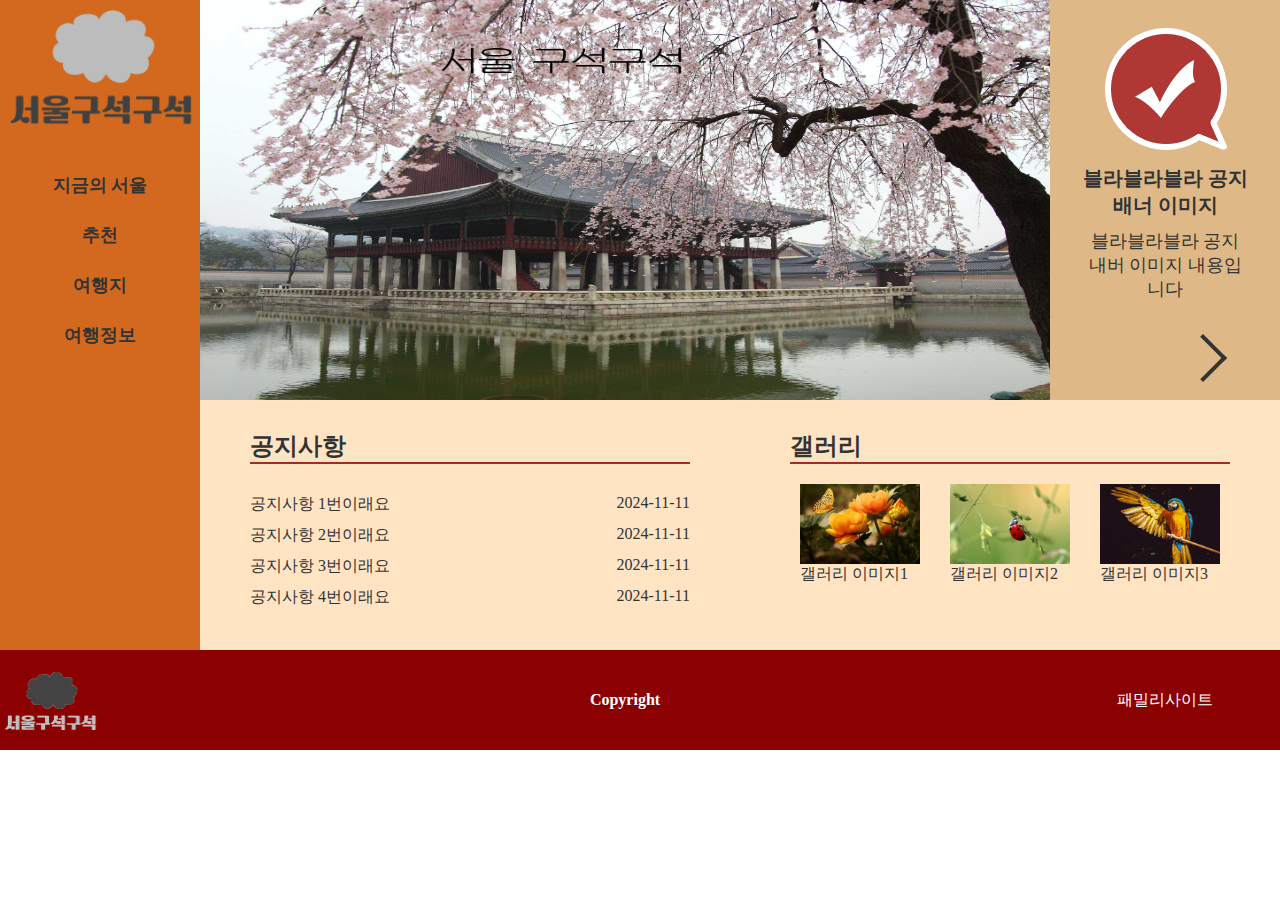
<file: d-2/index.html>
<!DOCTYPE html>
<html lang="ko">
<head>
    <meta charset="UTF-8">
    <meta name="viewport" content="width=device-width, initial-scale=1.0">
    <title>서울구석구석</title>
    <link rel="stylesheet" href="./css/main.css">
</head>
<body>
    <main id="wrap">

        <div class="topBox">
            <section id="wrap-left">
                <h1><a href="#"><img src="./images/logo.png" alt="메인 로고입니다"></a></h1>
                <ul class="depth01">
                    <li><a href="#">지금의 서울</a>
                        <ul class="depth02">
                            <li><a href="#">이벤트</a></li>
                            <li><a href="#">축제&행사</a></li>
                            <li><a href="#">전시</a></li>
                        </ul>
                    </li>
                    <li><a href="#">추천</a>
                        <ul class="depth02">
                            <li><a href="#">에디터 추천</a></li>
                            <li><a href="#">테마코스</a></li>
                            <li><a href="#">도보해설관광</a></li>
                            <li><a href="#">한류관광</a></li>
                        </ul></li>
                    <li><a href="#">여행지</a>
                        <ul class="depth02">
                            <li><a href="#">명소</a></li>
                            <li><a href="#">엔터테인먼트</a></li>
                            <li><a href="#">음식</a></li>
                            <li><a href="#">게스트하우스</a></li>
                        </ul></li>
                    <li><a href="#">여행정보</a>
                        <ul class="depth02">
                            <li><a href="#">가이드북&지도</a></li>
                            <li><a href="#">시티투어버스</a></li>
                            <li><a href="#">날씨</a></li>
                        </ul></li>
                </ul>
            </section>
    
            <section id="wrap-right">
                <div class="wrap-top">
                    <div class="slideBox">
                        <ul class="slideList">
                            <li><a href="#"><img src="./images/slide1.jpg" alt="슬라이드 이미지 1번입니다"></a></li>
                            <li><a href="#"><img src="./images/slide2.jpg" alt="슬라이드 이미지 2번입니다"></a></li>
                            <li><a href="#"><img src="./images/slide3.jpg" alt="슬라이드 이미지 3번입니다"></a></li>
                        </ul>
                    </div>
                    <div class="top-right">
                        <p><a href="#"><img src="./images/icon.png" alt="안내 이미지 입니다"></a></p>
                        <p class="t01"><a href="#">블라블라블라 공지 배너 이미지</a></p>
                        <p class="t02"><a href="#">블라블라블라 공지 내버 이미지 내용입니다</a></p>
                        <p class="t03"><a href="#" class="arrow"></a></p>
                    </div>
                </div>
                <div class="wrap-bottom">
                    <div class="notice">
                        <h2><a href="#">공지사항</a></h2>
                        <div class="noticeBox">
                            <dl>
                                <dt class="openBtn"><a href="#">공지사항 1번이래요</a></dt>
                                <dd><a href="#">2024-11-11</a></dd>
                            </dl>
                            <dl>
                                <dt><a href="#">공지사항 2번이래요</a></dt>
                                <dd><a href="#">2024-11-11</a></dd>
                            </dl>
                            <dl>
                                <dt><a href="#">공지사항 3번이래요</a></dt>
                                <dd><a href="#">2024-11-11</a></dd>
                            </dl>
                            <dl>
                                <dt><a href="#">공지사항 4번이래요</a></dt>
                                <dd><a href="#">2024-11-11</a></dd>
                            </dl>
                        </div>
                    </div>
                    <div class="galleryBox">
                        <h2><a href="#">갤러리</a></h2>
                        <ul class="gallery">
                            <li><a href="#"><img src="./images/gallery1.jpg" alt="갤러리 이미지 1번입니다"></a>
                                <p><a href="#">갤러리 이미지1</a></p></li>
                            <li><a href="#"><img src="./images/gallery2.jpg" alt="갤러리 이미지 2번입니다"></a>
                                <p><a href="#">갤러리 이미지2</a></p></li>
                            <li><a href="#"><img src="./images/gallery3.jpg" alt="갤러리 이미지 3번입니다"></a>
                                <p><a href="#">갤러리 이미지3</a></p></li>
                        </ul>
                    </div>
                </div>
            </section>
        </div>

        <footer id="footer">
            <div class="footerLogo">
                <a href="#"><img src="./images/logo2.png" alt="하단 로고 입니다"></a>
            </div>
            <div class="text">
                <p><a href="#">Copyright</a></p>
            </div>
            <div id="family">
                <input type="checkbox" id="checkBox">
                <label for="checkBox">패밀리사이트</label>
                <ul>
                    <li><a href="#">패밀리사이트1</a></li>
                    <li><a href="#">패밀리사이트2</a></li>
                    <li><a href="#">패밀리사이트3</a></li>
                    <li><a href="#">패밀리사이트4</a></li>
                    <li><a href="#">패밀리사이트5</a></li>
                </ul>
            </div>
        </footer>

    </main>

    <div id="modal">
        <div class="popup">
            <h3>모달 레이어 공지사항</h3>
            <p>모달 레이어 공지사항 내용</p>
            <button class="closeBtn">닫기</button>
        </div>
    </div>
    
    <script src="./script/jquery-3.7.0.min.js"></script>
    <script src="./script/main.js"></script>
</body>
</html>
</file>
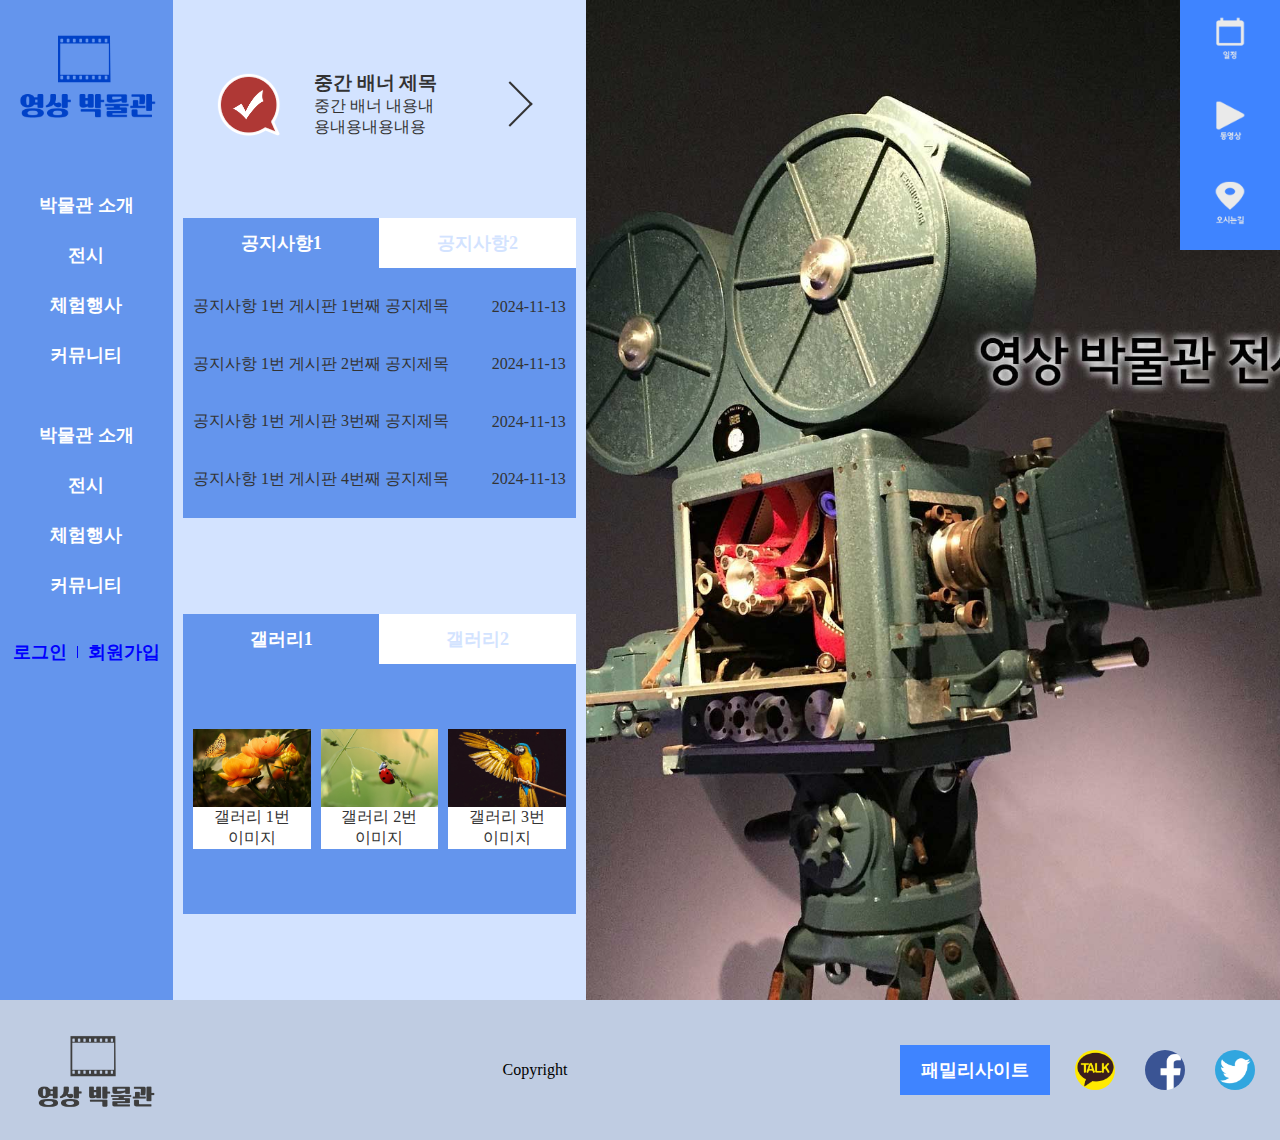
<file: e-3/index.html>
<!DOCTYPE html>
<html lang="ko">
<head>
    <meta charset="UTF-8">
    <meta name="viewport" content="width=device-width, initial-scale=1.0">
    <title>영상 박물관</title>
    <link rel="stylesheet" href="./css/main.css">
</head>
<body>

    <div id="wrap">

        <!-- 헤더 -->
        <aside id="header">
            <h1><a href="#"><img src="./images/logo.png" alt="영상 박물관 메인로고입니다"></a></h1>
    
            <!-- 네비1 -->
            <nav class="nav1">
                <ul class="depth1">
                    <li>
                        <a href="#">박물관 소개</a>
                        <ul class="depth2">
                            <li><a href="#">인사말</a></li>
                            <li><a href="#">박물관연혁</a></li>
                            <li><a href="#">박물관 조직도</a></li>
                            <li><a href="#">오시는 길</a></li>
                        </ul>
                    </li>
                    <li>
                        <a href="#">전시</a>
                        <ul class="depth2">
                            <li><a href="#">전시 리스트</a></li>
                            <li><a href="#">전시일정</a></li>
                            <li><a href="#">특별전</a></li>
                            <li><a href="#">지역작가</a></li>
                        </ul>
                    </li>
                    <li>
                        <a href="#">체험행사</a>
                        <ul class="depth2">
                            <li><a href="#">문화행사</a></li>
                            <li><a href="#">진로체험</a></li>
                            <li><a href="#">명사특강</a></li>
                        </ul>
                    </li>
                    <li>
                        <a href="#">커뮤니티</a>
                        <ul class="depth2">
                            <li><a href="#">사용자메뉴얼</a></li>
                            <li><a href="#">박물관 약도</a></li>
                            <li><a href="#">게시판</a></li>
                        </ul>
                    </li>
                </ul>
            </nav>
    
            <!-- 네비2 -->
            <nav class="nav2">
                <ul class="depth1">
                    <li>
                        <a href="#">박물관 소개</a>
                        <ul class="depth3">
                            <li><a href="#">인사말</a></li>
                            <li><a href="#">박물관연혁</a></li>
                            <li><a href="#">박물관 조직도</a></li>
                            <li><a href="#">오시는 길</a></li>
                        </ul>
                    </li>
                    <li>
                        <a href="#">전시</a>
                        <ul class="depth3">
                            <li><a href="#">전시 리스트</a></li>
                            <li><a href="#">전시일정</a></li>
                            <li><a href="#">특별전</a></li>
                            <li><a href="#">지역작가</a></li>
                        </ul>
                    </li>
                    <li>
                        <a href="#">체험행사</a>
                        <ul class="depth3">
                            <li><a href="#">문화행사</a></li>
                            <li><a href="#">진로체험</a></li>
                            <li><a href="#">명사특강</a></li>
                        </ul>
                    </li>
                    <li>
                        <a href="#">커뮤니티</a>
                        <ul class="depth3">
                            <li><a href="#">사용자메뉴얼</a></li>
                            <li><a href="#">박물관 약도</a></li>
                            <li><a href="#">게시판</a></li>
                        </ul>
                    </li>
                </ul>
            </nav>
    
            <ul class="util">
                <li><a href="#">로그인</a></li>
                <li><span></span></li>
                <li><a href="#">회원가입</a></li>
            </ul>
    
        </aside>
    
        <!-- 메인 -->
        <main id="main">
    
            <!-- 컨텐츠 -->
            <section class="content">
                <!-- 중간 배너 -->
                <article class="middle-banner">
                    <div class="middle-banner-img"><a href="#"><img src="./images/icon.png" alt="중간 배너 이미지입니다"></a></div>
                    <div class="text">
                        <h3><a href="#">중간 배너 제목</a></h3>
                        <p class="t1"><a href="#">중간 배너 내용내용내용내용내용</a></p>
                    </div>
                    <div class="arrow"><a href="#"></a></div>
                </article>
                <!-- 공지사항 -->
                <article class="notice">
                    <ul>
                        <li>
                            <input type="radio" name="notice" id="notice1" checked>
                            <label for="notice1">공지사항1</label>
                            <div class="tab-box">
                                <dl class="open-btn1">
                                    <dt><a href="#">공지사항 1번 게시판 1번째 공지제목</a></dt>
                                    <dd><a href="#">2024-11-13</a></dd>
                                </dl>
                                <dl class="open-btn2">
                                    <dt><a href="#">공지사항 1번 게시판 2번째 공지제목</a></dt>
                                    <dd><a href="#">2024-11-13</a></dd>
                                </dl>
                                <dl>
                                    <dt><a href="#">공지사항 1번 게시판 3번째 공지제목</a></dt>
                                    <dd><a href="#">2024-11-13</a></dd>
                                </dl>
                                <dl>
                                    <dt><a href="#">공지사항 1번 게시판 4번째 공지제목</a></dt>
                                    <dd><a href="#">2024-11-13</a></dd>
                                </dl>
                            </div>
                        </li>
                        <li>
                            <input type="radio" name="notice" id="notice2">
                            <label for="notice2">공지사항2</label>
                            <div class="tab-box">
                                <dl>
                                    <dt><a href="#">공지사항 2번 게시판 1번째 공지제목</a></dt>
                                    <dd><a href="#">2024-11-13</a></dd>
                                </dl>
                                <dl>
                                    <dt><a href="#">공지사항 2번 게시판 2번째 공지제목</a></dt>
                                    <dd><a href="#">2024-11-13</a></dd>
                                </dl>
                                <dl>
                                    <dt><a href="#">공지사항 2번 게시판 3번째 공지제목</a></dt>
                                    <dd><a href="#">2024-11-13</a></dd>
                                </dl>
                                <dl>
                                    <dt><a href="#">공지사항 2번 게시판 4번째 공지제목</a></dt>
                                    <dd><a href="#">2024-11-13</a></dd>
                                </dl>
                            </div>
                        </li>
                    </ul>
                </article>
                <!-- 갤러리 -->
                <article class="gallery">
                    <ul>
                        <li>
                            <input type="radio" name="gallery" id="gallery1" checked>
                            <label for="gallery1">갤러리1</label>
                            <div class="tab-box">
                                <ul>
                                    <li><a href="#"><img src="./images/gallery1.jpg" alt="갤러리 1번 이미지입니다"></a><a href="#">갤러리 1번 <br> 이미지</a></li>
                                    <li><a href="#"><img src="./images/gallery2.jpg" alt="갤러리 2번 이미지입니다"></a><a href="#">갤러리 2번 <br> 이미지</a></li>
                                    <li><a href="#"><img src="./images/gallery3.jpg" alt="갤러리 3번 이미지입니다"></a><a href="#">갤러리 3번 <br> 이미지</a></li>
                                </ul>
                            </div>
                        </li>
                        <li>
                            <input type="radio" name="gallery" id="gallery2">
                            <label for="gallery2">갤러리2</label>
                            <div class="tab-box">
                                <ul>
                                    <li><a href="#"><img src="./images/gallery3.jpg" alt="갤러리 4번 이미지입니다"></a><a href="#">갤러리 4번 <br> 이미지</a></li>
                                    <li><a href="#"><img src="./images/gallery1.jpg" alt="갤러리 5번 이미지입니다"></a><a href="#">갤러리 5번 <br> 이미지</a></li>
                                    <li><a href="#"><img src="./images/gallery2.jpg" alt="갤러리 6번 이미지입니다"></a><a href="#">갤러리 6번 <br> 이미지</a></li>
                                </ul>
                            </div>
                        </li>
                    </ul>
                </article>
            </section>
    
            <!-- 슬라이드 -->
            <section class="main-banner">
                <div class="banner-box">
                    <ul class="slide">
                        <li class="bg1"><a href="#"></a></li>
                        <li class="bg2"><a href="#"></a></li>
                        <li class="bg3"><a href="#"></a></li>
                    </ul>
                    <ul class="link">
                        <li><a href="#"><img src="./images/baro1.png" alt="일정입니다"></a></li>
                        <li><a href="#"><img src="./images/baro2.png" alt="동영상입니다"></a></li>
                        <li><a href="#"><img src="./images/baro3.png" alt="오시는길입니다"></a></li>
                    </ul>
                </div>
            </section>
    
        </main>

    </div>

    <!-- 푸터 -->
    <footer id="footer">
        <h2><a href="#"><img src="./images/logo.png" alt="영상 박물관 하단로고입니다"></a></h2>
        <p class="text">Copyright</p>

        <div class="footer-content">
            <!-- 패밀리사이트 -->
            <div class="family">
                <input type="checkbox" name="family" id="family">
                <label for="family">패밀리사이트</label>
                <ul class="family-list">
                    <li><a href="#">패밀리사이트1</a></li>
                    <li><a href="#">패밀리사이트2</a></li>
                    <li><a href="#">패밀리사이트3</a></li>
                </ul>
            </div>
            <!-- sns -->
            <ul class="sns">
                <li><a href="#"><img src="./images/sns1.png" alt="카카오톡입니다"></a></li>
                <li><a href="#"><img src="./images/sns2.png" alt="페이스북입니다"></a></li>
                <li><a href="#"><img src="./images/sns3.png" alt="트위터입니다"></a></li>
            </ul>
        </div>
    </footer>

    <!-- 레이어 팝업 -->
    <div id="layer">
        <h3>영상의 세계 레이어 팝업</h3>
        <p>영상 박물관, 현대 아트와 기술이 만나는 곳. <br>
            환상적인 시각 체험으로 미래의 예술과 기술을 엿보세요.<br>
            새로운 창조의 시작!</p>
        <button class="close-btn1">닫기</button>
    </div>

    <!-- 모달 팝업 -->
    <div id="modal">
        <div class="popup">
            <h3>영상의 세계 모달 팝업</h3>
            <p>영상 박물관, 현대 아트와 기술이 만나는 곳. <br>
                환상적인 시각 체험으로 미래의 예술과 기술을 엿보세요.<br>
                새로운 창조의 시작!</p>
            <button class="close-btn2">닫기</button>
        </div>
    </div>

    <script src="./script/jquery-3.7.0.min.js"></script>
    <script src="./script/main.js"></script>
</body>
</html>
</file>
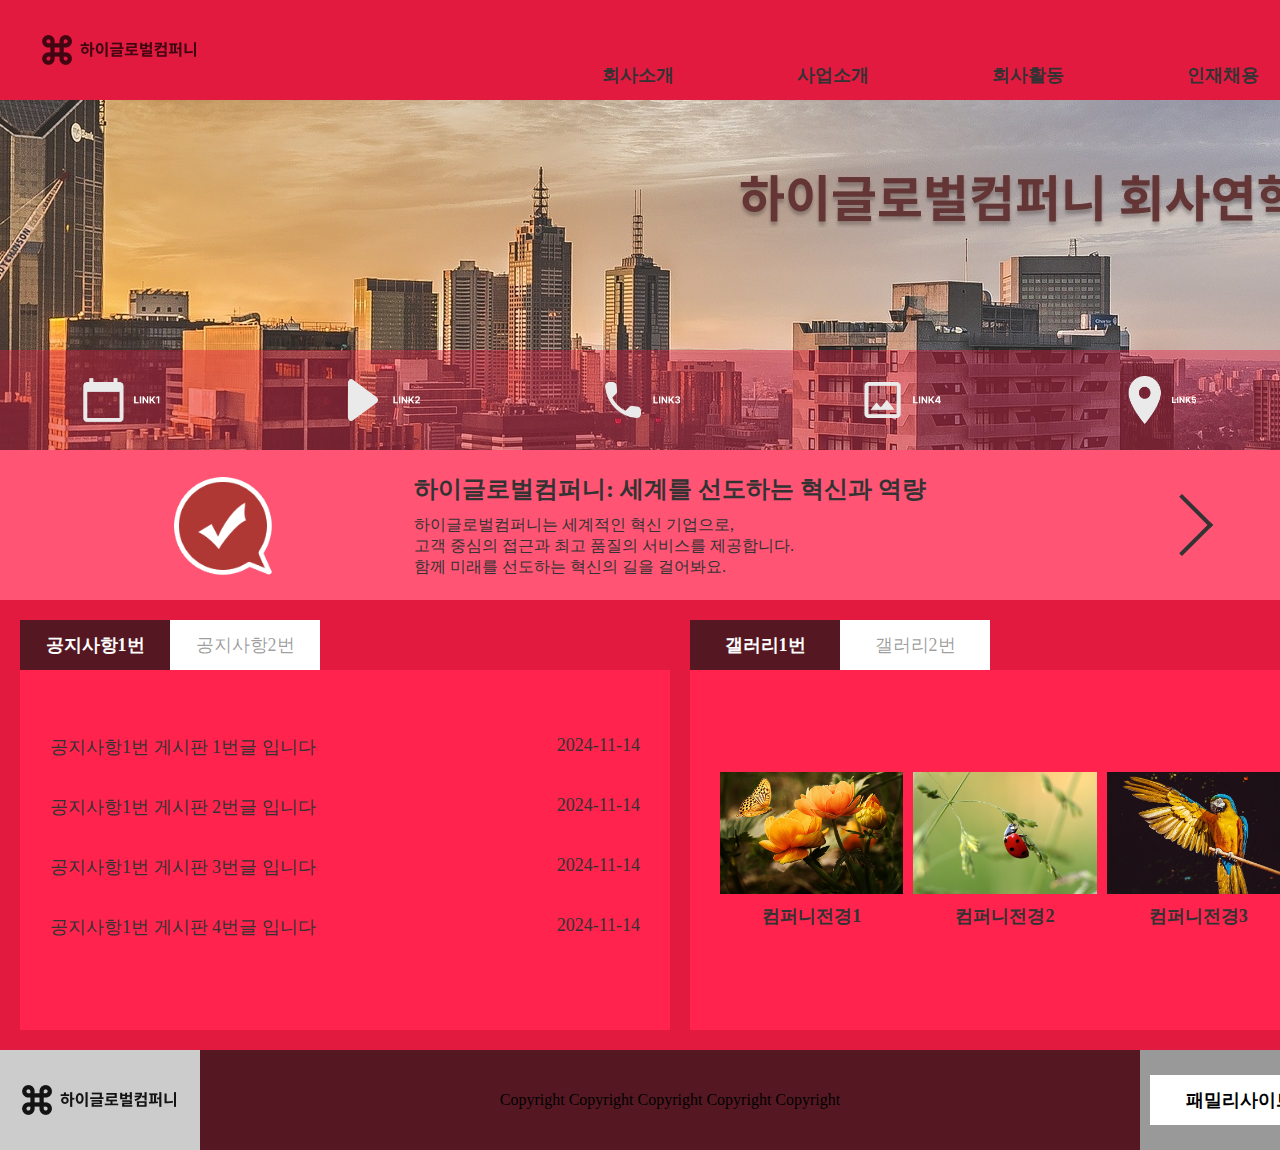
<file: f-4/index.html>
<!DOCTYPE html>
<html lang="ko">
<head>
    <meta charset="UTF-8">
    <meta name="viewport" content="width=device-width, initial-scale=1.0">
    <title>하이글로벌컴퍼니</title>
    <link rel="stylesheet" href="./css/main.css">
</head>
<body>

    <div id="header-box">
        <header id="header">
            <h1><a href="#"><img src="./images/logo.png" alt="하이글로벌컴퍼니 메인로고입니다"></a></h1>
            <nav>
                <ul class="depth1">
                    <li>
                        <a href="#">회사소개</a>
                        <ul class="depth2">
                            <li><a href="#">CEO 인사말</a></li>
                            <li><a href="#">기업문화</a></li>
                            <li><a href="#">경영방침</a></li>
                            <li><a href="#">회사연혁</a></li>
                        </ul>
                    </li>
                    <li>
                        <a href="#">사업소개</a>
                        <ul class="depth2">
                            <li><a href="#">반도체 설비운영</a></li>
                            <li><a href="#">건축 공사</a></li>
                            <li><a href="#">UHP 배관 공사</a></li>
                        </ul>
                    </li>
                    <li>
                        <a href="#">회사활동</a>
                        <ul class="depth2">
                            <li><a href="#">윤리경영</a></li>
                            <li><a href="#">환경경영</a></li>
                            <li><a href="#">안전보건경영</a></li>
                            <li><a href="#">품질경영</a></li>
                        </ul>
                    </li>
                    <li>
                        <a href="#">인재채용</a>
                        <ul class="depth2">
                            <li><a href="#">인재채용</a></li>
                        </ul>
                    </li>
                </ul>
                <div class="cover"></div>
            </nav>
        </header>
    </div>

    <main id="main">

        <section class="slide">
            <div class="slide-box">
                <ul class="slide-list">
                    <li class="bg1"><a href="#"></a></li>
                    <li class="bg2"><a href="#"></a></li>
                    <li class="bg3"><a href="#"></a></li>
                </ul>
            </div>
            <ul class="link">
                <li><a href="#"><img src="./images/link1.png" alt="링크 1번입니다"></a></li>
                <li><a href="#"><img src="./images/link2.png" alt="링크 2번입니다"></a></li>
                <li><a href="#"><img src="./images/link3.png" alt="링크 3번입니다"></a></li>
                <li><a href="#"><img src="./images/link4.png" alt="링크 4번입니다"></a></li>
                <li><a href="#"><img src="./images/link5.png" alt="링크 5번입니다"></a></li>
            </ul>
        </section>

        <section class="middle-banner">
            <article class="mb-img">
                <a href="#"><img src="./images/icon.png" alt="중간배너 이미지입니다"></a>
            </article>
            <article class="mb-text">
                <h2><a href="#">하이글로벌컴퍼니: 세계를 선도하는 혁신과 역량</a></h3>
                <p><a href="#">하이글로벌컴퍼니는 세계적인 혁신 기업으로, <br>
                    고객 중심의 접근과 최고 품질의 서비스를 제공합니다. <br>
                    함께 미래를 선도하는 혁신의 길을 걸어봐요.</a></p>
            </article>
            <article class="mb-icon">
                <a href="#"></a>
            </article>
        </section>

        <section class="content">
            <ul class="notice">
                <li>
                    <input type="radio" name="notice" id="notice1" checked>
                    <label for="notice1">공지사항1번</label>
                    <div class="tab-box n-box">
                        <dl class="open-btn ob1">
                            <dt><a href="#">공지사항1번 게시판 1번글 입니다</a></dt>
                            <dd><a href="#">2024-11-14</a></dd>
                        </dl>
                        <dl class="open-btn ob2">
                            <dt><a href="#">공지사항1번 게시판 2번글 입니다</a></dt>
                            <dd><a href="#">2024-11-14</a></dd>
                        </dl>
                        <dl>
                            <dt><a href="#">공지사항1번 게시판 3번글 입니다</a></dt>
                            <dd><a href="#">2024-11-14</a></dd>
                        </dl>
                        <dl>
                            <dt><a href="#">공지사항1번 게시판 4번글 입니다</a></dt>
                            <dd><a href="#">2024-11-14</a></dd>
                        </dl>
                    </div>
                </li>
                <li>
                    <input type="radio" name="notice" id="notice2">
                    <label for="notice2">공지사항2번</label>
                    <div class="tab-box n-box">
                        <dl>
                            <dt><a href="#">공지사항2번 게시판 1번글 입니다</a></dt>
                            <dd><a href="#">2024-11-14</a></dd>
                        </dl>
                        <dl>
                            <dt><a href="#">공지사항2번 게시판 2번글 입니다</a></dt>
                            <dd><a href="#">2024-11-14</a></dd>
                        </dl>
                        <dl>
                            <dt><a href="#">공지사항2번 게시판 3번글 입니다</a></dt>
                            <dd><a href="#">2024-11-14</a></dd>
                        </dl>
                        <dl>
                            <dt><a href="#">공지사항2번 게시판 4번글 입니다</a></dt>
                            <dd><a href="#">2024-11-14</a></dd>
                        </dl>
                    </div>
                </li>
            </ul>
            <ul class="gallery">
                <li>
                    <input type="radio" name="gallery" id="gallery1" checked>
                    <label for="gallery1">갤러리1번</label>
                    <div class="tab-box g-box">
                        <ul>
                            <li><a href="#"><img src="./images/gallery1.jpg" alt="컴퍼니전경 1번이미지입니다"></a>
                                <a href="#">컴퍼니전경1</a></li>
                            <li><a href="#"><img src="./images/gallery2.jpg" alt="컴퍼니전경 2번이미지입니다"></a>
                                <a href="#">컴퍼니전경2</a></li>
                            <li><a href="#"><img src="./images/gallery3.jpg" alt="컴퍼니전경 3번이미지입니다"></a>
                                <a href="#">컴퍼니전경3</a></li>
                        </ul>
                    </div>
                </li>
                <li>
                    <input type="radio" name="gallery" id="gallery2">
                    <label for="gallery2">갤러리2번</label>
                    <div class="tab-box g-box">
                        <ul>
                            <li><a href="#"><img src="./images/gallery3.jpg" alt="컴퍼니전경 4번이미지입니다"></a>
                                <a href="#">컴퍼니전경4</a></li>
                            <li><a href="#"><img src="./images/gallery1.jpg" alt="컴퍼니전경 5번이미지입니다"></a>
                                <a href="#">컴퍼니전경5</a></li>
                            <li><a href="#"><img src="./images/gallery2.jpg" alt="컴퍼니전경 6번이미지입니다"></a>
                                <a href="#">컴퍼니전경6</a></li>
                        </ul>
                    </div>
                </li>
            </ul>
        </section>

    </main>

    <footer id="footer">

        <h3><a href="#"><img src="./images/logo.png" alt="하이글로벌컴퍼니 하단로고입니다"></a></h3>
        <div class="text">
            <p>
                Copyright Copyright Copyright Copyright Copyright
            </p>
        </div>
        <div class="familly">
            <div class="familly-box">
                <input type="checkbox" name="familly" id="familly">
                <label for="familly">패밀리사이트</label>
                <ul class="familly-list">
                    <li><a href="#">패밀리사이트1</a></li>
                    <li><a href="#">패밀리사이트2</a></li>
                    <li><a href="#">패밀리사이트3</a></li>
                    <li><a href="#">패밀리사이트4</a></li>
                    <li><a href="#">패밀리사이트5</a></li>
                </ul>
            </div>
        </div>

    </footer>

    <div id="modal">
        <div class="popup">
            <h3>하이글로벌컴퍼니 모달 팝업 이벤트</h3>
            <p>안녕하세요! <br>
                하이글로벌컴퍼니 팝업 이벤트에 참석해 주셔서 감사합니다. <br>
                우리는 세계를 선도하는 혁신과 역량을 소개하고자 합니다. <br>
                최신 기술과 탁월한 인재들로 구성된 하이글로벌컴퍼니와 함께 <br>
                혁신의 선두주자로 발전해 나가는 여정에 함께해주세요!</p>
            <button class="close-btn cb1">닫기</button>
        </div>
    </div>

    <div id="layer" class="popup">
        <h3>하이글로벌컴퍼니 레이어 팝업 이벤트</h3>
        <p>안녕하세요! <br>
            하이글로벌컴퍼니 팝업 이벤트에 참석해 주셔서 감사합니다. <br>
            우리는 세계를 선도하는 혁신과 역량을 소개하고자 합니다. <br>
            최신 기술과 탁월한 인재들로 구성된 하이글로벌컴퍼니와 함께 <br>
            혁신의 선두주자로 발전해 나가는 여정에 함께해주세요!</p>
        <button class="close-btn cb2">닫기</button>
    </div>
    
    <script src="./script/jquery-3.7.0.min.js"></script>
    <script src="./script/main.js"></script>
</body>
</html>
</file>
<file: d-2/css/main.css>
@charset "UTF-8";

*{
    margin: 0;
    padding: 0;
}
ul, dl, ol{
    list-style: none;
}
a{
    text-decoration: none;
    color: #333;
}
#wrap .topBox{
    display: flex;
}

#wrap #wrap-left{
    width: 200px;
    background-color: #d2691e;
}
#wrap #wrap-left h1 a{
    width: 200px;
    display: block;
}
#wrap #wrap-left h1 a img{
    display: block;
    width: 100%;
}
#wrap #wrap-left .depth01{
    text-align: center;
    font-size: 18px;
    font-weight: bold;
    line-height: 50px;
    margin-top: 30px;
}
#wrap #wrap-left .depth01 > li > a,
#wrap #wrap-left .depth02 li a{
    display: block;
    transition: all .6s ease-in-out;
}
#wrap #wrap-left .depth01 > li:hover > a,
#wrap #wrap-left .depth02 li:hover a{
    background-color: #deb887;
    text-decoration: underline;
    color: #a52a2a;
}
#wrap #wrap-left .depth01 > li:nth-child(1):hover .depth02,
#wrap #wrap-left .depth01 > li:nth-child(4):hover .depth02{
    height: 150px;
}
#wrap #wrap-left .depth01 > li:nth-child(2):hover .depth02,
#wrap #wrap-left .depth01 > li:nth-child(3):hover .depth02{
    height: 200px;
}
#wrap #wrap-left .depth02{
    height: 0;
    overflow: hidden;
    transition: all 1s ease-in-out;
}

#wrap #wrap-right .wrap-top{
    height: 400px;
    display: flex;
    overflow: hidden;
}
#wrap #wrap-right .wrap-top .slideBox{
    width: calc(100% - 230px);
    height: 400px;
    overflow: hidden;
}
#wrap #wrap-right .wrap-top .slideList{
    width: 300%;
    display: flex;
}
#wrap #wrap-right .wrap-top .slideList li{
    width: 100%;
    height: 400px;
    overflow: hidden;
}
#wrap #wrap-right .wrap-top .slideList li a,
#wrap #wrap-right .wrap-top .slideList li a img{
    display: block;
    width: 100%;
    height: 100%;
    object-position: top 0;
}
#wrap #wrap-right .wrap-top .top-right{
    width: 230px;
    display: flex;
    flex-direction: column;
    justify-content: center;
    align-items: center;
    padding: 30px;
    box-sizing: border-box;
    background-color: #deb887;
    gap: 10px;
}
#wrap #wrap-right .wrap-top .top-right p{
    text-align: center;
}
#wrap #wrap-right .wrap-top .top-right .t01{
    font-size: 20px;
    font-weight: bold;
}
#wrap #wrap-right .wrap-top .top-right .t02{
    font-size: 18px;
}
#wrap #wrap-right .wrap-top .top-right .t03{
    width: 100%;
    display: flex;
    justify-content: flex-end;
}
#wrap #wrap-right .wrap-top .top-right .t03 a{
    display: block;
    width: 30px;
    height: 30px;
    border-top: 4px solid #333;
    border-right: 4px solid #333;
    transform: rotate(45deg);
    margin-top: 30px;
    margin-right: 30px;
}
#wrap #wrap-right .wrap-bottom{
    height: 250px;
    background-color: #ffe4c4;
    display: flex;
}
#wrap #wrap-right .wrap-bottom > div{
    width: 50%;
}
#wrap #wrap-right .wrap-bottom .notice h2,
#wrap #wrap-right .wrap-bottom .galleryBox h2{
    margin: 30px 50px 0;
    border-bottom: solid 2px #a52a2a;
}
#wrap #wrap-right .wrap-bottom .notice .noticeBox{
    padding: 30px 50px;
    box-sizing: border-box;    
    display: flex;
    flex-direction: column;
    gap: 10px;
}
#wrap #wrap-right .wrap-bottom .notice dl{
    display: flex;
    justify-content: space-between;
    transition: all .6s ease-in-out;
}
#wrap #wrap-right .wrap-bottom .notice dl:hover a{
    color: #a52a2a;
}
#wrap #wrap-right .wrap-bottom .gallery{
    padding: 10px 50px 30px;
    box-sizing: border-box;    
    display: flex;
    gap: 10px;
}
#wrap #wrap-right .wrap-bottom .gallery a,
#wrap #wrap-right .wrap-bottom .gallery img{
    display: block;
    width: 100%;
}
#wrap #wrap-right .wrap-bottom .gallery li{
    width: 33.333%;
    padding: 10px;
    box-sizing: border-box;
}

#wrap #footer{
    display: flex;
    justify-content: space-between;
    height: 100px;
    background-color: #8b0000;
}
#wrap #footer .footerLogo{
    width: 200px;
    display: flex;
    align-items: center;
    justify-content: center;
}
#wrap #footer .footerLogo a,
#wrap #footer .text a{
    display: block;
    color: #fff;
}
#wrap #footer .footerLogo img{
    display: block;
    width: 50%;
    height: 100%;
    object-fit: contain;
} 
#wrap #footer .text{
    text-align: center;
    font-weight: bold;
    display: flex;
    align-items: center;
} 
#wrap #footer #family{
    width: 230px;
    display: flex;
    align-items: center;
    position: relative;
    text-align: center;
    justify-content: center;
}

#family input{
    display: none;
}
#family label{
    display: block;
    line-height: 50px;
    background-color: #8b0000;
    color: #fff;
}
#family ul{
    position: absolute;
    width: 100%;
    left: 0;
    bottom: 100%;
    height: 0;
    overflow: hidden;
    transition: all 0.6s ease-in-out;
}
#family ul li a{
    display: block;
    line-height: 50px;
    background-color: #8b0000;
    color: #fff;
}
#family input:checked ~ ul{
    height: 250px;
}

#modal{
    position: fixed;
    top: 0;
    left: 0;
    width: 100%;
    height: 100%;
    background-color: rgba(0, 0, 0, .6);
    z-index: 99;
    display: none;
}
#modal .popup{
    position: absolute;
    top: 50%;
    left: 50%;
    transform: translate(-50%, -50%);
    width: 300px;
    height: 300px;
    background-color: #fff;
    padding: 50px;
    box-sizing: border-box;
    display: flex;
    flex-direction: column;
    align-items: center;
    gap: 30px;
}
#modal .popup .closeBtn{
    cursor: pointer;
}

.show{
    display: block !important;
}
</file>
<file: e-3/css/main.css>
@charset "UTF-8";

*{
    margin: 0;
    padding: 0;
}
ul,ol,dl{
    list-style: none;
}
a{
    text-decoration: none;
    color: #333;
}
body{
    overflow-x: hidden;
}

#wrap{
    display: flex;
    height: 1000px;
}

/* 헤더 시작 */
#header{
    width: 200px;
    background-color: #6495ed;
    display: flex;
    flex-direction: column;
    gap: 30px;
}
#header h1 a img{
    display: block;
    width: 80%;
}
#header h1 a{
    display: flex;
    flex-direction: column;
    justify-content: center;
    align-items: center;
    height: 150px;
}

/* 네비 시작 */
#header nav{
    text-align: center;
}
#header .depth1 > li{
    position: relative;
}
#header .depth1 > li > a{
    display: block;
    line-height: 50px;
    color: #fff;
    font-weight: bold;
    font-size: 18px;
    transition: all .4s ease-in-out;
}
#header .depth1 > li:hover > a{
    background-color: #fff;
    color: #6495ed;
    text-indent: 16px;
}
#header .depth1 > li:hover .depth2{
    opacity: 1;
    visibility: visible;
}
#header .depth2{
    position: absolute;
    top: 0;
    left: 100%;
    width: 100%;
    transition: .4s ease-in-out;
    opacity: 0;
    visibility: hidden;
    z-index: 999;
}
#header .depth2 li a,
#header .depth3 li a{
    display: block;
    line-height: 50px;
    color: #fff;
    background-color: #3f84ff;
    transition: all .4s ease-in-out;
}
#header .depth2 li:hover a,
#header .depth3 li:hover a{
    background-color: #fff;
    color: #6495ed;
    text-decoration: underline;
}
#header .depth3{
    position: absolute;
    top: 0;
    left: 100%;
    width: calc(100vw - 200px);
    display: flex;
    background-color: #3f84ff;
    transition: all .4s ease-in-out;
    opacity: 0;
    visibility: hidden;
    z-index: 999;
}
#header .depth3 li{
    width: 150px;
}
#header .depth1:hover .depth3{
    opacity: 1;
    visibility: visible;
}
/* 네비 종료 */

/* 유틸 시작 */
#header .util{
    display: flex;
    justify-content: center;
    align-items: center;
    gap: 10px;
}
#header .util li a{
    display: block;
    color: #0000ff;
    font-size: 18px;
    font-weight: bold;
    transition: .4s ease-in-out;
}
#header .util li a:hover{
    color: #fff;
    text-decoration: underline;
}
#header .util li span{
    display: block;
    width: 1px;
    height: 12px;
    background-color: #0000ff;
}
/* 유틸 종료 */
/* 헤더 종료 */

/* 메인시작 */
#main{
    display: flex;
    width: 100%;
}
#main .content{
    width: 400px;
    background-color: #d3e3ff;
    display: flex;
    flex-direction: column;
    padding: 10px;
    gap: 20px;
}

/* 중간 배너 시작 */
#main .content .middle-banner{
    display: flex;
    justify-content: space-between;
    align-items: center;
    flex: 2;
}
#main .content .middle-banner div{
    width: calc(100% / 3);
}
#main .content .middle-banner-img a{
    display: flex;
    justify-content: center;
    align-items: center;
    overflow: hidden;
}
#main .content .middle-banner-img a img{
    display: block;
    width: 60%;
    transform: scale(.8);
    transition: all .4s ease-in-out;
}
#main .content .middle-banner-img a img:hover{
    transform: scale(1);
}
#main .content .middle-banner h3{
    font-weight: bold;
}
#main .content .middle-banner .text a{
    transition: all .4s ease-in-out;
}
#main .content .middle-banner .text a:hover,
#main .content .middle-banner .arrow:hover a{
    color: #6495ed;
    border-color: #6495ed;
}
#main .content .middle-banner .arrow{
    display: flex;
    justify-content: center;
    align-items: center;
}
#main .content .middle-banner .arrow a{
    display: block;
    width: 30px;
    height: 30px;
    border-top: 2px solid #333;
    border-right: 2px solid #333;
    transform: rotate(45deg);
    transition: all .4s ease-in-out;
}


#main .content .notice,
#main .content .gallery{
    flex: 4;
    text-align: center;
    height: 100%;
}
#main .content article ul{
    display: flex;
    position: relative;
    width: 100%;
}
#main .content article ul li{
    width: 50%;
}
#main .content article ul li input{
    display: none;
}
#main .content article ul li label{
    display: block;
    line-height: 50px;
    background-color: #fff;
    font-size: 18px;
    font-weight: bold;
    color: #d3e3ff;
}
#main .content .notice dl{
    display: flex;
    justify-content: space-between;
    align-items: center;
    height: 50px;
}
#main .content .notice dl{
    transition: all .4s ease-in-out;
}
#main .content .notice dl:hover{
    background-color: #fff;
}
#main .content .notice dl:hover a{
    color: #6495ed;
}
#main .content article ul li input:checked ~ .tab-box{
    z-index: 9;
}
#main .content article ul li input:checked + label{
    background-color: #6495ed;
    color: #fff;
}
#main .content article .tab-box{
    position: absolute;
    top: 100%;
    left: 0;
    width: 100%;
    background-color: #6495ed;
    height: 250px;
    display: flex;
    flex-direction: column;
    justify-content: space-around;
    padding: 10px;
    box-sizing: border-box;
}
#main .content .gallery .tab-box ul{
    gap: 10px;
}
#main .content .gallery .tab-box ul li{
    width: calc(100% / 3);
    background-color: #fff;
}
#main .content .gallery .tab-box ul li a{
    display: block;
    transition: all .4s ease-in-out;
}
#main .content .gallery .tab-box ul li img{
    display: block;
    width: 100%;
    opacity: 1;
    transition: all .4s ease-in-out;
}
#main .content .gallery .tab-box ul li:hover img{
    opacity: .6;
}
#main .content .gallery .tab-box ul li:hover a{
    color: #6495ed;
    font-weight: bold;
}

/* 슬라이드 */
#main .main-banner{
    width: calc(100% - 400px);
    height: 100%;
}
#main .main-banner .banner-box{
    width: 100%;
    height: 100%;
    overflow: hidden;
    position: relative;
}
#main .main-banner .banner-box .slide{
    width: 100%;
    height: 100%;
}
#main .main-banner .banner-box .slide li{
    width: 100%;
    height: 100%;
}
#main .main-banner .banner-box .slide li a{
    display: block;
    width: 100%;
    height: 100%;
}
#main .main-banner .banner-box .bg1 a{
    background: url('../images/slide1.jpg') no-repeat center / cover;
}
#main .main-banner .banner-box .bg2 a{
    background: url('../images/slide2.jpg') no-repeat center / cover;
}
#main .main-banner .banner-box .bg3 a{
    background: url('../images/slide3.jpg') no-repeat center / cover;
}

#main .banner-box .link{
    position: absolute;
    top: 0;
    right: 0;
    width: 100px;
    background-color: #3f84ff;
    display: flex;
    flex-direction: column;
    justify-content: center;
    align-items: center;
}
#main .banner-box .link li a{
    display: block;
}
#main .banner-box .link li a img{
    display: block;
    transform: scale(.8);
    transition: all .4s ease-in-out;
}
#main .banner-box .link li:hover a img{
    transform: scale(1);
}
/* 메인종료 */

/* 푸터 시작 */
#footer{
    height: 100px;
    padding: 20px;
    display: flex;
    justify-content: space-between;
    align-items: center;
    background-color: #bfcce2;
}
#footer h2 a{
    display: flex;
    flex-direction: column;
    justify-content: center;
    align-items: center;
    width: 150px;
    height: 100%;
}
#footer h2 a img{
    display: block;
    width: 80%;
    filter: grayscale(100%);
}
#footer .footer-content{
    display: flex;
    gap: 20px;
}
#footer .footer-content .sns{
    display: flex;
    justify-content: center;
    align-items: center;
    gap: 20px;
}
#footer .footer-content .sns li a{
    display: block;
    width: 50px;
}
#footer .footer-content .sns li a img{
    display: block;
    width: 100%;
    border-radius: 50%;
    transform: scale(.8);
    transition: all .4s ease-in-out;
}
#footer .footer-content .sns li:hover a img{
    transform: scale(1);
}
#footer .footer-content .family{
    width: 150px;
    text-align: center;
    position: relative;
}
#footer .footer-content .family input{
    display: none;
}
#footer .footer-content .family label{
    display: block;
    line-height: 50px;
    font-size: 18px;
    font-weight: bold;
    color: #fff;
    background-color: #3f84ff;
    cursor: pointer;
    transition: all .4s ease-in-out;
}
#footer .footer-content .family label:hover,
#footer .footer-content .family .family-list li:hover a{
    background-color: #fff;
    color: #3f84ff;
}
#footer .footer-content .family .family-list{
    position: absolute;
    bottom: 100%;
    left: 0;
    width: 100%;
    height: 0;
    overflow: hidden;
    transition: all .4s ease-in-out;
}
#footer .footer-content .family .family-list li a{
    display: block;
    color: #fff;
    background-color: #3f84ff;
    line-height: 50px;
    transition: all .4s ease-in-out;
}
#footer .footer-content .family input:checked ~ .family-list{
    height: 150px;
}

#modal{
    position: fixed;
    top: 0;
    left: 0;
    width: 100%;
    height: 100%;
    background-color: rgba(0, 0, 0, .8);
    z-index: 9999;
    display: none;
}
#modal .popup{
    position: absolute;
    top: 50%;
    left: 50%;
    transform: translate(-50%, -50%);
    width: 400px;
    height: 400px;
    background-color: #fff;
    padding: 30px;
    box-sizing: border-box;
    display: flex;
    flex-direction: column;
    justify-content: center;
    gap: 50px;
}
#modal .popup button{
    display: block;
    width: 100px;
    line-height: 30px;
    background-color: #3f84ff;
    color: #fff;
    border: 0;
    font-weight: bold;
    text-align: center;
    margin: 0 auto;
    cursor: pointer;
}
#modal .popup button:hover{
    background-color: #d3e3ff;
    color: #3f84ff;
}
#layer{
    position: fixed;
    top: 50%;
    left: 50%;
    transform: translate(-50%, -50%);
    width: 400px;
    height: 400px;
    background-color: #fff;
    padding: 30px;
    box-sizing: border-box;
    display: none;
    flex-direction: column;
    justify-content: center;
    gap: 50px;
}
#layer button{
    display: block;
    width: 100px;
    line-height: 30px;
    background-color: #3f84ff;
    color: #fff;
    border: 0;
    font-weight: bold;
    text-align: center;
    margin: 0 auto;
    cursor: pointer;
}
#layer button:hover{
    background-color: #d3e3ff;
    color: #3f84ff;
}

.show1{
    display: flex !important;
}
.show2{
    display: block !important;
}
</file>
<file: f-4/css/main.css>
@charset "UTF-8";

*{
    margin: 0;
    padding: 0;
}
ul,dl,ol{
    list-style: none;
}
a{
    text-decoration: none;
    color: #333;
}


#header{
    width: 1340px;
    height: 100px;
    margin: 0 auto;
    background-color: #e31a40;
    display: flex;
    justify-content: space-between;
    align-items: center;
    padding: 0 20px;
    box-sizing: border-box;
}
#header h1{
    width: 200px;
}
#header h1 a{
    display: flex;
    flex-direction: column;
    justify-content: center;
    align-items: center;
}
#header h1 a img{
    display: block;
}
#header nav{
    text-align: center;
    width: 60%;
    height: 100%;
    display: flex;
    align-items: flex-end;
}
#header nav .depth1{
    width: 100%;
    display: flex;
}
#header nav .depth1 > li{
    width: calc(100% / 4);
    position: relative;
}
#header nav .depth1 > li > a{
    display: block;
    font-size: 18px;
    font-weight: bold;
    line-height: 50px;
    transition: all .4s ease-in-out;
}
#header nav .depth2{
    background-color: #ff3a60;
    position: absolute;
    top: 100%;
    left: 0;
    width: 100%;
    z-index: 12;
    height: 0;
    overflow: hidden;
    transition: all .4s ease-in-out;
}
#header nav .depth2 li a{
    display: block;
    font-size: 18px;
    line-height: 50px;
    transition: all .4s ease-in-out;
}
#header-box{
    position: relative;
}
#header .cover{
    position: absolute;
    width: 100%;
    top: 100%;
    left: 0;
    height: 0;
    overflow: hidden;
    background-color: #ff3a60;
    transition: all .4s ease-in-out;
    z-index: 11;
}
#header nav .depth1:hover .depth2,
#header nav .depth1:hover + .cover{
    height: 200px;
}
#header nav .depth1 > li:hover > a,
#header nav .depth2 li:hover a{
    background-color: #fff;
    color: #e31a40;
}


#main .slide{
    width: 100%;
    height: 350px;
    position: relative;
}
#main .slide .slide-box{
    width: 100%;
    height: 100%;
    overflow: hidden;
}
#main .slide .slide-box .slide-list{
    width: 300%;
    height: 100%;
    display: flex;
}
#main .slide .slide-box .slide-list li{
    width: 100%;
    height: 100%;
}
#main .slide .slide-box .slide-list li a{
    display: block;
    height: 100%;
}
#main .slide .slide-box .slide-list .bg1 a{
    background: url('../images/slide1.jpg') no-repeat center / cover;
}
#main .slide .slide-box .slide-list .bg2 a{
    background: url('../images/slide2.jpg') no-repeat center / cover;
}
#main .slide .slide-box .slide-list .bg3 a{
    background: url('../images/slide3.jpg') no-repeat center / cover;
}
#main .slide .link{
    width: 1340px;
    height: 100px;
    background-color: rgba(227, 26, 64, .4);
    position: absolute;
    bottom: 0;
    left: 50%;
    transform: translateX(-50%);
    display: flex;
    padding: 20px;
    box-sizing: border-box;
    justify-content: space-between;
    align-items: center;
}
#main .slide .link li{
    width: 100%;
    height: 100%;
}
#main .slide .link li a{
    display: block;
    width: 100%;
    height: 100%;
}
#main .slide .link li a img{
    display: block;
    width: 100%;
    height: 100%;
    object-fit: contain;
    transform: scale(.8);
    transition: all .4s ease-in-out;
}
#main .slide .link li a:hover img{
    transform: scale(1);
}

#main .middle-banner{
    width: 1340px;
    height: 150px;
    margin: 0 auto;
    display: flex;
    justify-content: space-between;
    align-items: center;
    padding: 10px 30px;
    box-sizing: border-box;
    background-color: #ff5474;
}
#main .middle-banner .mb-img{
    flex: 3;
    display: flex;
    justify-content: center;
    align-items: center;
}
#main .middle-banner .mb-img a{
    display: block;
}
#main .middle-banner .mb-img a img{
    display: block;
    transform: scale(.8);
    transition: all .4s ease-in-out;
}
#main .middle-banner .mb-img a:hover img{
    transform: scale(1);
}
#main .middle-banner .mb-text{
    flex: 5;
    display: flex;
    flex-direction: column;
    gap: 10px;
}
#main .middle-banner .mb-text h2 a,
#main .middle-banner .mb-text p a{
    transition: all .4s ease-in-out;
}
#main .middle-banner .mb-text h2:hover a,
#main .middle-banner .mb-text p:hover a{
    color: #fff;
}
#main .middle-banner .mb-icon{
    flex: 2;
    display: flex;
    justify-content: center;
    align-items: center;
}
#main .middle-banner .mb-icon a{
    display: block;
    width: 40px;
    height: 40px;
    border-top: 4px solid #333;
    border-right: 4px solid #333;
    transform: rotate(45deg) scale(1);
    transition: all .4s ease-in-out;
}
#main .middle-banner .mb-icon:hover a{
    transform: rotate(45deg) scale(1.2);
    border-color: #fff;
}

#main .content{
    width: 1340px;
    height: 450px;
    margin: 0 auto;
    background-color: #e31a40;
    display: flex;
}
#main .content > ul{
    display: flex;
    padding: 20px;
    box-sizing: border-box;
    position: relative;
    width: 50%;
}
#main .content > ul > li > input{
    display: none;
}
#main .content > ul > li > label{
    display: block;
    width: 150px;
    text-align: center;
    line-height: 50px;
    font-size: 18px;
    background-color: #fff;
    color: rgba(0, 0, 0, .4);
}
#main .content > ul > li > input:checked + label{
    background-color: #551823;
    color: #fff;
    font-weight: bold;
}
#main .content > ul > li > input:checked ~ .tab-box{
    z-index: 9;
}
#main .content > ul > li .tab-box{
    position: absolute;
    width: 650px;
    top: 70px;
    left: 20px;
    background-color: #ff234d;
    height: 360px;
}

#main .content .notice .n-box{
    padding: 30px;
    box-sizing: border-box;
    display: flex;
    flex-direction: column;
    justify-content: center;
    gap: 10px;
}
#main .content .notice dl{
    display: flex;
    justify-content: space-between;
    height: 50px;
}
#main .content .notice dl a{
    display: block;
    font-size: 18px;
    transition: all .4s ease-in-out;
}
#main .content .notice dl:hover a{
    color: #fff;
}

#main .content .gallery .g-box{
    width: 630px;
    padding: 30px;
    box-sizing: border-box;
    text-align: center;
}
#main .content .gallery .g-box ul{
    display: flex;
    justify-content: space-between;
    align-items: center;
    gap: 10px;
    height: 100%;
}
#main .content .gallery .g-box li{
    width: calc(100% / 3);
    display: flex;
    flex-direction: column;
    gap: 10px;
}
#main .content .gallery ul li a{
    display: block;
    font-size: 18px;
    font-weight: bold;
    overflow: hidden;
    transition: all .4s ease-in-out;
}
#main .content .gallery ul li a img{
    display: block;
    width: 100%;
    transform: scale(1);
    transition: all .4s ease-in-out;
}
#main .content .gallery ul li:hover img{
    transform: scale(1.2);
}
#main .content .gallery ul li:hover a{
    color: #fff;
}


#footer{
    width: 1340px;
    height: 100px;
    margin: 0 auto;
    background-color: #551823;
    display: flex;
    justify-content: space-between;
    align-items: center;
}
#footer h3{
    background-color: #ccc;
    width: 200px;
    height: 100%;
    display: flex;
    justify-content: center;
    align-items: center;
}
#footer h3 a{
    display: block;
}
#footer h3 a img{
    display: block;
    filter: grayscale(100%);
}
#footer .familly{
    width: 200px;
    height: 100%;
    background-color: #999;
    text-align: center;
    display: flex;
    justify-content: center;
    align-items: center;
}
#footer .familly .familly-box{
    width: 180px;
    position: relative;
}
#footer .familly input{
    display: none;
}
#footer .familly label{
    display: block;
    font-size: 18px;
    font-weight: bold;
    line-height: 50px;
    background-color: #fff;
    transition: all .4s ease-in-out;
    cursor: pointer;
}
#footer .familly .familly-list{
    position: absolute;
    width: 100%;
    bottom: 100%;
    left: 0;
    z-index: 10;
    height: 0;
    overflow: hidden;
    transition: all .4s ease-in-out;
}
#footer .familly .familly-list li a{
    display: block;
    background-color: #fff;
    line-height: 50px;
    transition: all .4s ease-in-out;
}
#footer .familly .familly-list li:hover a,
#footer .familly label:hover{
    color: #fff;
    background-color: #e31a40;
}
#footer .familly input:checked ~ .familly-list{
    height: 250px;
}


#modal{
    position: fixed;
    width: 100%;
    height: 100%;
    top: 0;
    left: 0;
    background-color: rgba(0, 0, 0, .6);
    z-index: 99;
    display: none;
}
#modal .popup{
    position: absolute;
    width: 400px;
    height: 400px;
    top: 50%;
    left: 50%;
    transform: translate(-50%, -50%);
    background-color: #fff;
    padding: 20px;
    box-sizing: border-box;
    display: flex;
    flex-direction: column;
    justify-content: center;
    gap: 20px;
}
#layer{
    position: fixed;
    width: 400px;
    height: 400px;
    top: 50%;
    left: 50%;
    transform: translate(-50%, -50%);
    background-color: #fff;
    padding: 20px;
    box-sizing: border-box;
    display: none;
    flex-direction: column;
    justify-content: center;
    gap: 20px;
    z-index: 99;
    box-shadow: #ccc 0 0 2px 2px;
}
.popup .close-btn{
    display: block;
    width: 100px;
    border: 0;
    height: 40px;
    background-color: #e31a40;
    margin-left: auto;
    font-weight: bold;
    cursor: pointer;
    transition: all .4s ease-in-out;
}
.popup .close-btn:hover{
    background-color: #ff5474;
    color: #fff;
}

.show1{
    display: block !important;
}
.show2{
    display: flex !important;
}
</file>
